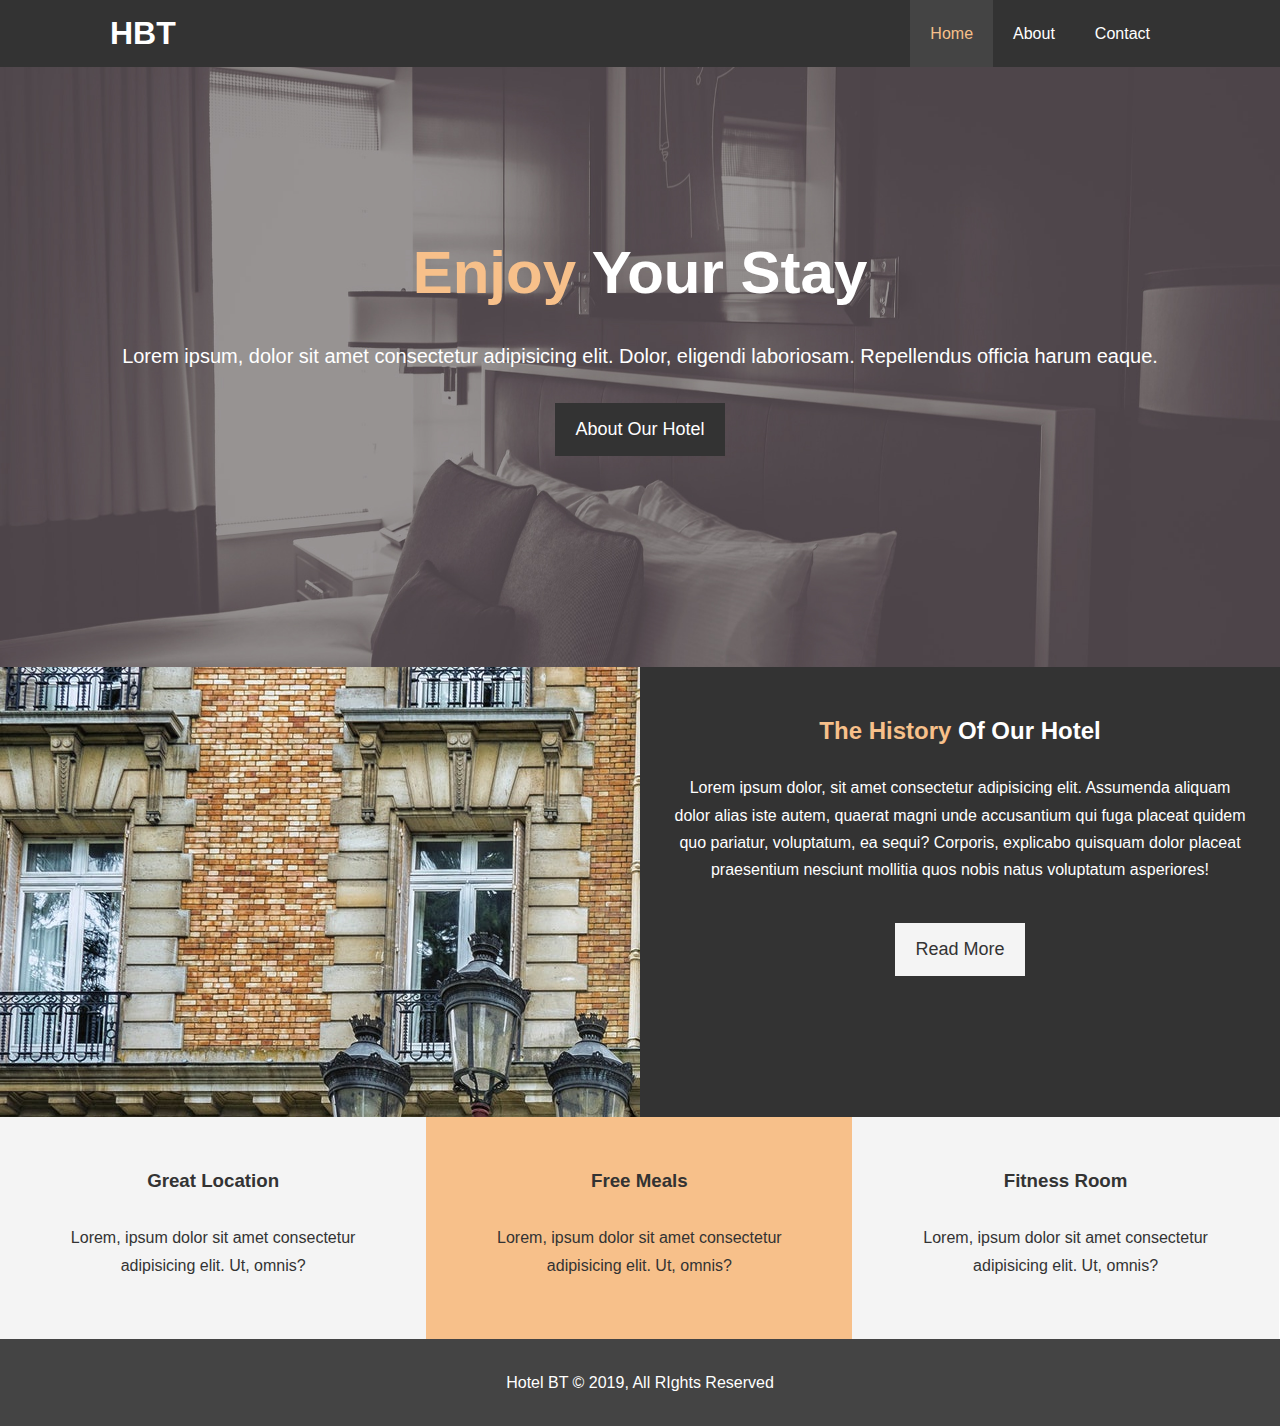
<file: index.html>
<!DOCTYPE html>
<html lang="en">
<head>
  <meta charset="UTF-8">
  <meta name="viewport" content="width=device-width, initial-scale=1.0">
  <meta http-equiv="X-UA-Compatible" content="ie=edge">
  <meta name="description" content="Welcome to the most extraordinary hotel in Boston Massachusetts">
  <meta name="keywords" content="hotel,boston hotel,new england hotel">
  <link rel="stylesheet" href="https://use.fontawesome.com/releases/v5.6.1/css/all.css" integrity="sha384-gfdkjb5BdAXd+lj+gudLWI+BXq4IuLW5IT+brZEZsLFm++aCMlF1V92rMkPaX4PP" crossorigin="anonymous">
  <link rel="stylesheet" href="style.css">
  <link rel="stylesheet" media="screen and (max-width: 768px)" href="mobile.css">
  <title>Hotel BT | Welcome</title>
</head>
<body>
  <header>
    <nav id="navbar">
      <div class="container">
        <h1 class="logo"><a href="index.html">HBT</a></h1>
        <ul>
          <li><a class="current" href="index.html">Home</a></li>
          <li><a href="about.html">About</a></li>
          <li><a href="contact.html">Contact</a></li>
        </ul>
      </div>
    </nav>

    <div id="showcase">
      <div class="container">
        <div class="showcase-content">
          <h1><span class="text-primary">Enjoy</span> Your Stay</h1>
          <p class="lead">Lorem ipsum, dolor sit amet consectetur adipisicing elit. Dolor, eligendi laboriosam. Repellendus officia harum eaque.</p>
          <a class="btn" href="about.html">About Our Hotel</a>
        </div>
      </div>
    </div>
  </header>

  <section id="home-info" class="bg-dark">
    <div class="info-img"></div>
    <div class="info-content">
      <h2><span class="text-primary">The History</span> Of Our Hotel</h2>
      <p>
          Lorem ipsum dolor, sit amet consectetur adipisicing elit. Assumenda
          aliquam dolor alias iste autem, quaerat magni unde accusantium qui
          fuga placeat quidem quo pariatur, voluptatum, ea sequi? Corporis,
          explicabo quisquam dolor placeat praesentium nesciunt mollitia quos
          nobis natus voluptatum asperiores!
      </p>
      <a href="about.html" class="btn btn-light">Read More</a>
    </div>
  </section>

  <section id="features">
    <div class="box bg-light">
      <i class="fas fa-hotel fa-3x"></i>
      <h3>Great Location</h3>
      <p>Lorem, ipsum dolor sit amet consectetur adipisicing elit. Ut, omnis?</p>
    </div>
    <div class="box bg-primary">
        <i class="fas fa-utensils fa-3x"></i>
        <h3>Free Meals</h3>
        <p>Lorem, ipsum dolor sit amet consectetur adipisicing elit. Ut, omnis?</p>
    </div>
    <div class="box bg-light">
        <i class="fas fa-dumbbell fa-3x"></i>
        <h3>Fitness Room</h3>
        <p>Lorem, ipsum dolor sit amet consectetur adipisicing elit. Ut, omnis?</p>
    </div>
  </section>

  <div class="clr"></div>

  <footer id="main-footer">
    <p>Hotel BT &copy; 2019, All RIghts Reserved</p>
  </footer>
</body>
</html>
</file>
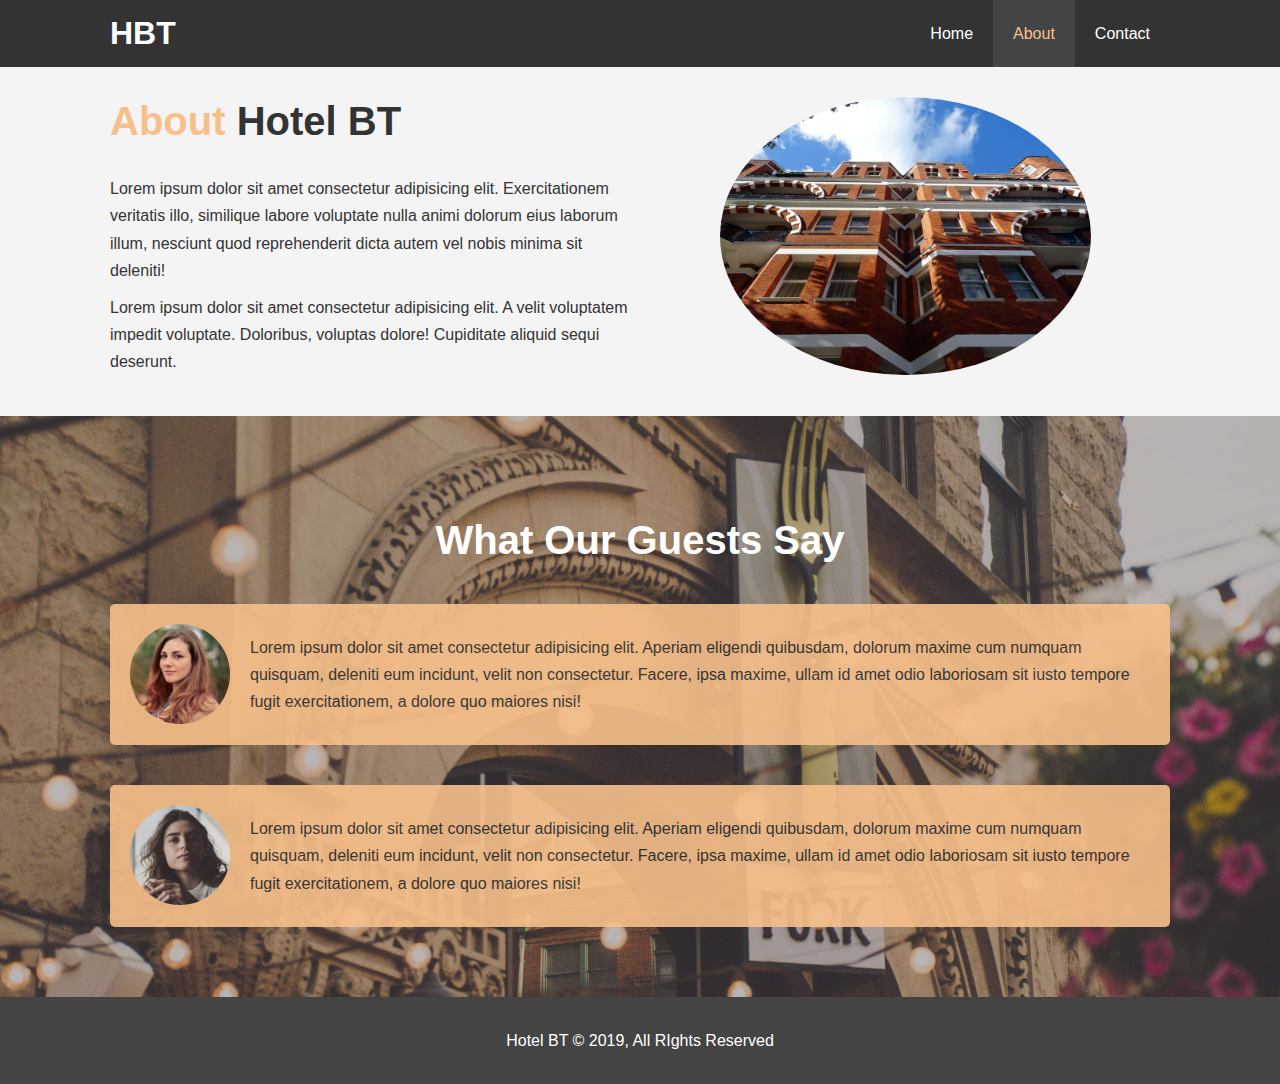
<file: about.html>
<!DOCTYPE html>
<html lang="en">
<head>
  <meta charset="UTF-8">
  <meta name="viewport" content="width=device-width, initial-scale=1.0">
  <meta http-equiv="X-UA-Compatible" content="ie=edge">
  <meta name="description" content="Welcome to the most extraordinary hotel in Boston Massachusetts">
  <meta name="keywords" content="hotel,boston hotel,new england hotel">
  <link rel="stylesheet" href="style.css">
  <link rel="stylesheet" media="screen and (max-width: 768px)" href="mobile.css">
  <title>Hotel BT | About</title>
</head>
<body>
  <header>
    <nav id="navbar">
      <div class="container">
        <h1 class="logo"><a href="index.html">HBT</a></h1>
        <ul>
          <li><a href="index.html">Home</a></li>
          <li><a class="current" href="about.html">About</a></li>
          <li><a href="contact.html">Contact</a></li>
        </ul>
      </div>
    </nav>
  </header>

  <section id="about-info" class="bg-light py-3">
    <div class="container">
      <div class="info-left">
        <h1 class="l-heading"><span class="text-primary">About</span> Hotel BT</h1>
        <p>Lorem ipsum dolor sit amet consectetur adipisicing elit. Exercitationem veritatis illo, similique labore voluptate nulla animi dolorum eius laborum illum, nesciunt quod reprehenderit dicta autem vel nobis minima sit deleniti!</p>
        <p>Lorem ipsum dolor sit amet consectetur adipisicing elit. A velit voluptatem impedit voluptate. Doloribus, voluptas dolore! Cupiditate aliquid sequi deserunt.</p>
      </div>
      <div class="info-right">
        <img src="photo-2.jpg" alt="hotel">
      </div>
    </div>
  </section>

  <div class="clr"></div>

  <section id="testimonials" class="py-3">
    <div class="container">
      <h2 class="l-heading">What Our Guests Say</h2>
      <div class="testimonial bg-primary">
        <img src="person-1.jpg" alt="Samantha">
        <p>Lorem ipsum dolor sit amet consectetur adipisicing elit. Aperiam eligendi quibusdam, dolorum maxime cum numquam quisquam, deleniti eum incidunt, velit non consectetur. Facere, ipsa maxime, ullam id amet odio laboriosam sit iusto tempore fugit exercitationem, a dolore quo maiores nisi!</p>
      </div>

      <div class="testimonial bg-primary">
          <img src="person-2.jpg" alt="Jen">
          <p>Lorem ipsum dolor sit amet consectetur adipisicing elit. Aperiam eligendi quibusdam, dolorum maxime cum numquam quisquam, deleniti eum incidunt, velit non consectetur. Facere, ipsa maxime, ullam id amet odio laboriosam sit iusto tempore fugit exercitationem, a dolore quo maiores nisi!</p>
        </div>
    </div>
  </section>

  <footer id="main-footer">
    <p>Hotel BT &copy; 2019, All RIghts Reserved</p>
  </footer>
</body>
</html>
</file>
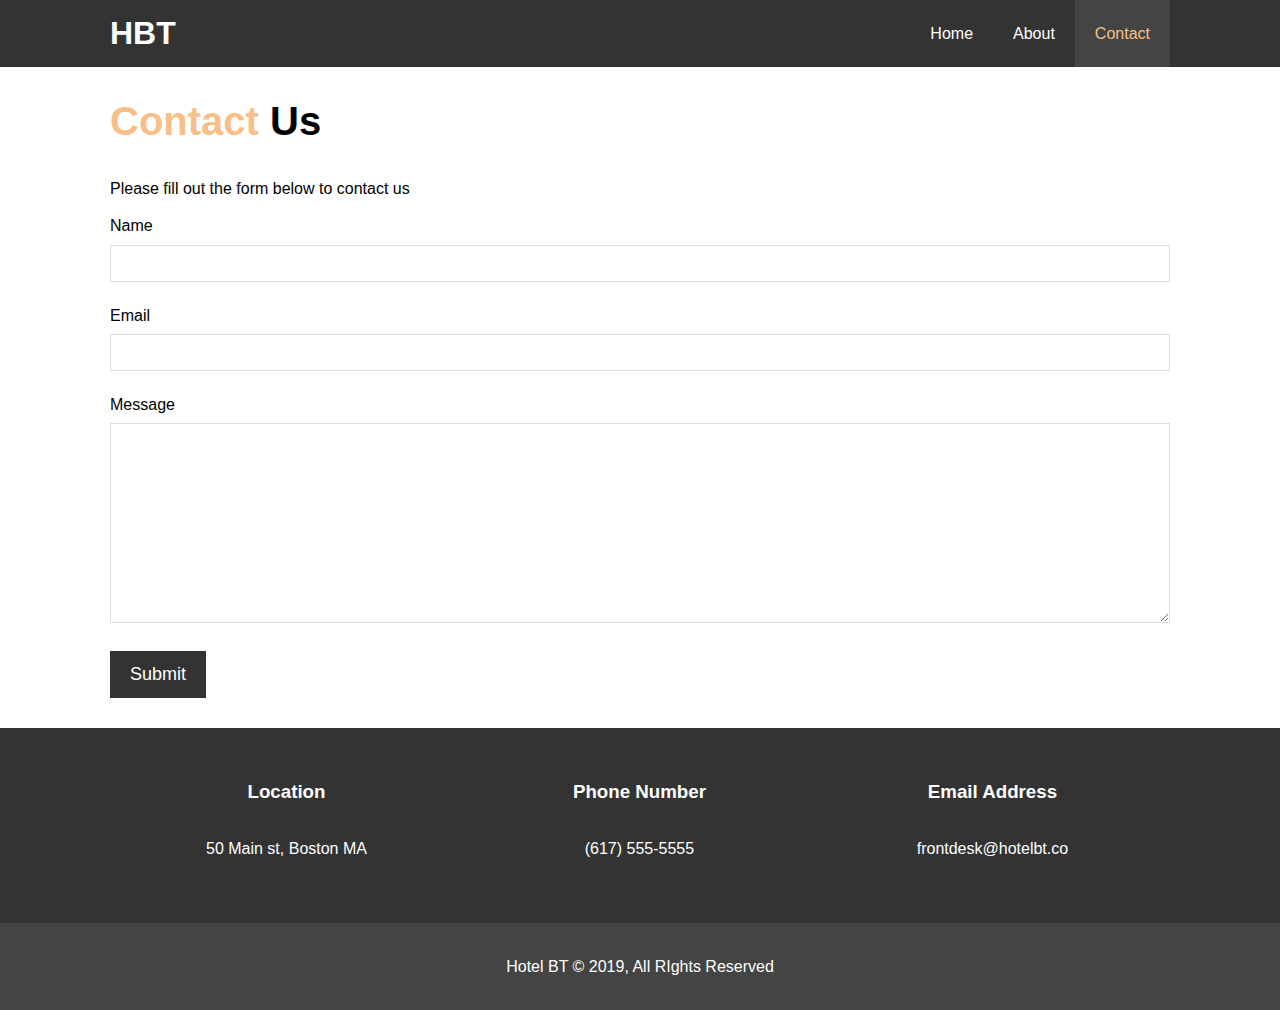
<file: contact.html>
<!DOCTYPE html>
<html lang="en">
<head>
  <meta charset="UTF-8">
  <meta name="viewport" content="width=device-width, initial-scale=1.0">
  <meta http-equiv="X-UA-Compatible" content="ie=edge">
  <meta name="description" content="Welcome to the most extraordinary hotel in Boston Massachusetts">
  <meta name="keywords" content="hotel,boston hotel,new england hotel">
  <link rel="stylesheet" href="https://use.fontawesome.com/releases/v5.6.1/css/all.css" integrity="sha384-gfdkjb5BdAXd+lj+gudLWI+BXq4IuLW5IT+brZEZsLFm++aCMlF1V92rMkPaX4PP" crossorigin="anonymous">
  <link rel="stylesheet" href="style.css">
  <link rel="stylesheet" media="screen and (max-width: 768px)" href="mobile.css">
  <title>Hotel BT | Contact</title>
</head>
<body>
  <header>
    <nav id="navbar">
      <div class="container">
        <h1 class="logo"><a href="index.html">HBT</a></h1>
        <ul>
          <li><a href="index.html">Home</a></li>
          <li><a href="about.html">About</a></li>
          <li><a class="current" href="contact.html">Contact</a></li>
        </ul>
      </div>
    </nav>
  </header>

  <section id="contact-form" class="py-3">
    <div class="container">
      <h1 class="l-heading"><span class="text-primary">Contact</span> Us</h1>
      <p>Please fill out the form below to contact us</p>
      <form action="process.php">
        <div class="form-group">
          <label for="name">Name</label>
          <input type="text" name="name" id="name">
        </div>
        <div class="form-group">
          <label for="email">Email</label>
          <input type="email" name="email" id="email">
        </div>
        <div class="form-group">
          <label for="message">Message</label>
          <textarea name="message" id="message"></textarea>
        </div>
        <button type="submit" class="btn">Submit</button>
      </form>
    </div>
  </section>

  <section id="contact-info" class="bg-dark">
    <div class="container">
        <div class="box">
            <i class="fas fa-hotel fa-3x"></i>
            <h3>Location</h3>
            <p>50 Main st, Boston MA</p>
          </div>
          <div class="box">
              <i class="fas fa-phone fa-3x"></i>
              <h3>Phone Number</h3>
              <p>(617) 555-5555</p>
          </div>
          <div class="box">
              <i class="fas fa-envelope fa-3x"></i>
              <h3>Email Address</h3>
              <p>frontdesk@hotelbt.co</p>
          </div>
    </div>
  </section>

  <footer id="main-footer">
    <p>Hotel BT &copy; 2019, All RIghts Reserved</p>
  </footer>
</body>
</html>
</file>
<file: mobile.css>
#navbar .logo {
  float: none;
  text-align: center;
}

#navbar ul, #navbar ul li {
  float: none;
}

#navbar ul li a {
  padding: 5px;
  border-bottom: #444 dotted 1px;
}

/* Showcase */
#showcase {
  height: 100%;
}

#showcase .showcase-content {
  padding-top: 70px;
  padding-bottom: 30px;
}

/* Home Info */
#home-info {
  height: 550px;
}

#home-info .info-img {
  display: none;
}

#home-info .info-content {
  float: none;
  width: 100%;
}

/* Boxes */
.box {
  float: none;
  width: 100%;
}

/* About */
#about-info .info-right, #about-info .info-left {
  float: none;
  width: 100%;
}

#about-info .info-right {
  margin-top: 30px;
}

.l-heading {
  text-align: center;
}

/* Contact */
#contact-info .box {
  border-bottom: #444 dotted 1px;
}
</file>
<file: style.css>
/* Reset */
* {
  margin: 0;
  padding:0;
  box-sizing: border-box;
}

/* Main Styling */
html,body {
  font-family: 'Segoe UI', Tahoma, Geneva, Verdana, sans-serif;
  line-height: 1.7em;
}

a {
  color: #333;
  text-decoration: none;
}

h1, h2, h3 {
  padding-bottom: 20px;
}

p {
  margin: 10px 0;
}

/* Utility Classes */
.container {
  margin: auto;
  max-width: 1100px;
  overflow: auto;
  padding: 0 20px;
}

.text-primary {
  color: #f7c08a;
}

.lead {
  font-size: 20px;
}

.btn {
  display: inline-block;
  font-size: 18px;
  color: #fff;
  background: #333;
  padding: 13px 20px;
  border: none;
  cursor: pointer;
}

.btn:hover {
  background: #f7c08a;
  color: #333;
}

.btn-light {
  background: #f4f4f4;
  color: #333;
}

.bg-dark {
  background: #333;
  color: #fff;
}

.bg-light {
  background: #f4f4f4;
  color: #333;
}

.bg-primary {
  background: #f7c08a;
  color: #333;
}

.clr {
  clear: both;
}

.l-heading {
  font-size: 40px;
  line-height: 1.2;
}

/* Padding */
.py-1 { padding: 10px 0; }
.py-2 { padding: 20px 0; }
.py-3 { padding: 30px 0; }

/* Navbar */
#navbar {
  background: #333;
  color: #fff;
  overflow: auto;
}

#navbar a {
  color: #fff;
}

#navbar .logo {
  float: left;
  padding-top: 20px;
}

#navbar ul {
  list-style: none;
  float: right;
}

#navbar ul li {
  float: left;
}

#navbar ul li a {
  display: block;
  padding: 20px;
  text-align: center;
}

#navbar ul li a:hover, 
#navbar ul li a.current {
  background: #444;
  color: #f7c08a;
}

/* Showcase */
#showcase {
  background: url('showcase.jpg') no-repeat center center/cover;
  height: 600px;
}

#showcase .showcase-content {
  color: #fff;
  text-align: center;
  padding-top: 170px;
}

#showcase .showcase-content h1 {
  font-size: 60px;
  line-height: 1.2em;
}

#showcase .showcase-content p {
  padding-bottom: 20px;
  line-height: 1.7em;
}

/* Home Info */
#home-info {
  height: 450px;
}

#home-info .info-img {
  float: left;
  width: 50%;
  background: url('photo-1.jpg') no-repeat;
  min-height: 100%;
}

#home-info .info-content {
  float: right;
  width: 50%;
  height: 100%;
  text-align: center;
  padding: 50px 30px;
  overflow: hidden;
}

#home-info .info-content p {
  padding-bottom: 30px;
}

/* Features */
.box {
  float: left;
  width: 33.3%;
  padding: 50px;
  text-align:center;
}

.box i {
  margin-bottom: 10px;
}

/* About Info */
#about-info .info-right {
  float: right;
  width: 50%;
  min-height: 100%;
}

#about-info .info-right img {
  display: block;
  margin: auto;
  width: 70%;
  border-radius: 50%;
}

#about-info .info-left {
  float: left;
  width: 50%;
  min-height: 100%;
}

/* Testimonials */
#testimonials {
  height: 100%;
  background: url('test-bg.jpg') no-repeat center center/cover;
  padding-top: 100px;
}

#testimonials h2 {
  color: #fff;
  text-align: center;
  padding-bottom: 40px;
}

#testimonials .testimonial {
  padding: 20px;
  margin-bottom: 40px;
  border-radius: 5px;
  opacity: 0.9;
}

#testimonials .testimonial img {
  width: 100px;
  float: left;
  margin-right: 20px;
  border-radius: 50%;
}

/* Contact Form */
#contact-form .form-group {
  margin-bottom: 20px;
}

#contact-form label {
  display: block;
  margin-bottom: 5px;
}

#contact-form input, 
#contact-form textarea {
  width: 100%;
  padding: 10px;
  border: 1px #ddd solid;
}

#contact-form textarea {
  height: 200px;
}

#contact-form input:focus, 
#contact-form textarea:focus {
  outline: none;
  border-color: #f7c08a;
}

/* Footer */
#main-footer {
  text-align: center;
  background: #444;
  color: #fff;
  padding: 20px;
}
</file>
